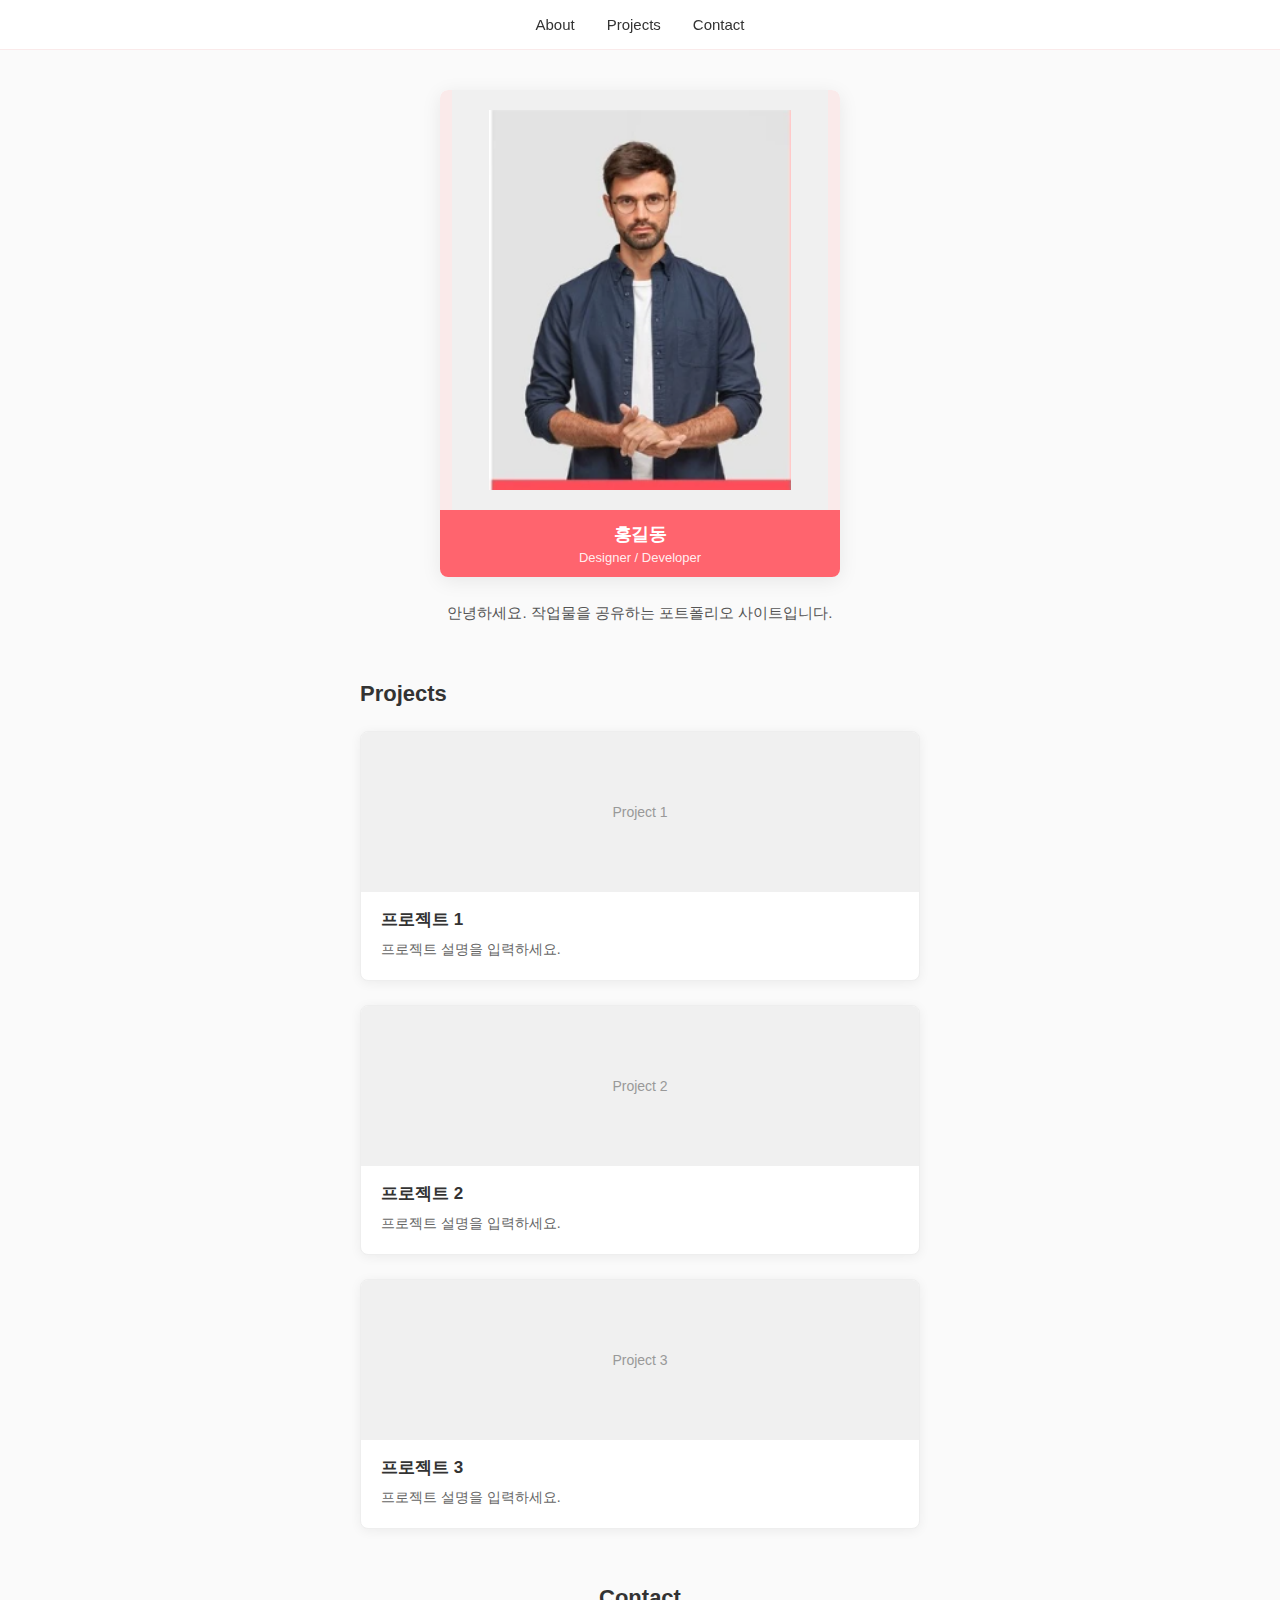
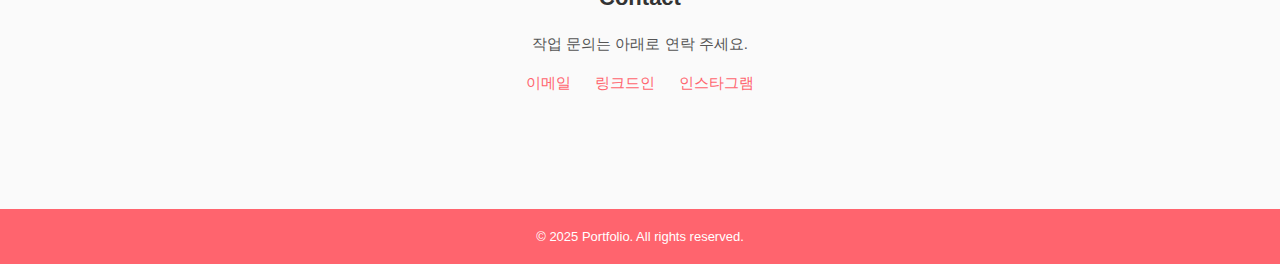
<file: index.html>
<!DOCTYPE html>
<html lang="ko">
<head>
    <meta charset="UTF-8">
    <meta name="viewport" content="width=device-width, initial-scale=1.0">
    <title>Portfolio | 홍길동</title>
    <link rel="stylesheet" href="style.css">
</head>
<body>
    <header class="header">
        <nav class="nav">
            <a href="#about" class="nav-link">About</a>
            <a href="#projects" class="nav-link">Projects</a>
            <a href="#contact" class="nav-link">Contact</a>
        </nav>
    </header>

    <main>
        <section id="about" class="section hero">
            <div class="profile-card">
                <div class="card-wrapper">
                    <div class="side-border left"></div>
                    <div class="content-area">
                        <img src="images/profile.png" alt="Profile" class="profile-image">
                    </div>
                    <div class="side-border right"></div>
                </div>
                <div class="bottom-band">
                    <span class="profile-name">홍길동</span>
                    <span class="profile-title">Designer / Developer</span>
                </div>
            </div>
            <p class="intro-text">안녕하세요. 작업물을 공유하는 포트폴리오 사이트입니다.</p>
        </section>

        <section id="projects" class="section">
            <h2 class="section-title">Projects</h2>
            <div class="project-grid">
                <article class="project-card">
                    <div class="project-thumb">Project 1</div>
                    <h3>프로젝트 1</h3>
                    <p>프로젝트 설명을 입력하세요.</p>
                </article>
                <article class="project-card">
                    <div class="project-thumb">Project 2</div>
                    <h3>프로젝트 2</h3>
                    <p>프로젝트 설명을 입력하세요.</p>
                </article>
                <article class="project-card">
                    <div class="project-thumb">Project 3</div>
                    <h3>프로젝트 3</h3>
                    <p>프로젝트 설명을 입력하세요.</p>
                </article>
            </div>
        </section>

        <section id="contact" class="section contact-section">
            <h2 class="section-title">Contact</h2>
            <p class="contact-text">작업 문의는 아래로 연락 주세요.</p>
            <div class="contact-links">
                <a href="mailto:hello@example.com" class="contact-link">이메일</a>
                <a href="#" class="contact-link">링크드인</a>
                <a href="#" class="contact-link">인스타그램</a>
            </div>
        </section>
    </main>

    <footer class="footer">
        <p>© 2025 Portfolio. All rights reserved.</p>
    </footer>

    <script src="main.js"></script>
</body>
</html>
</file>
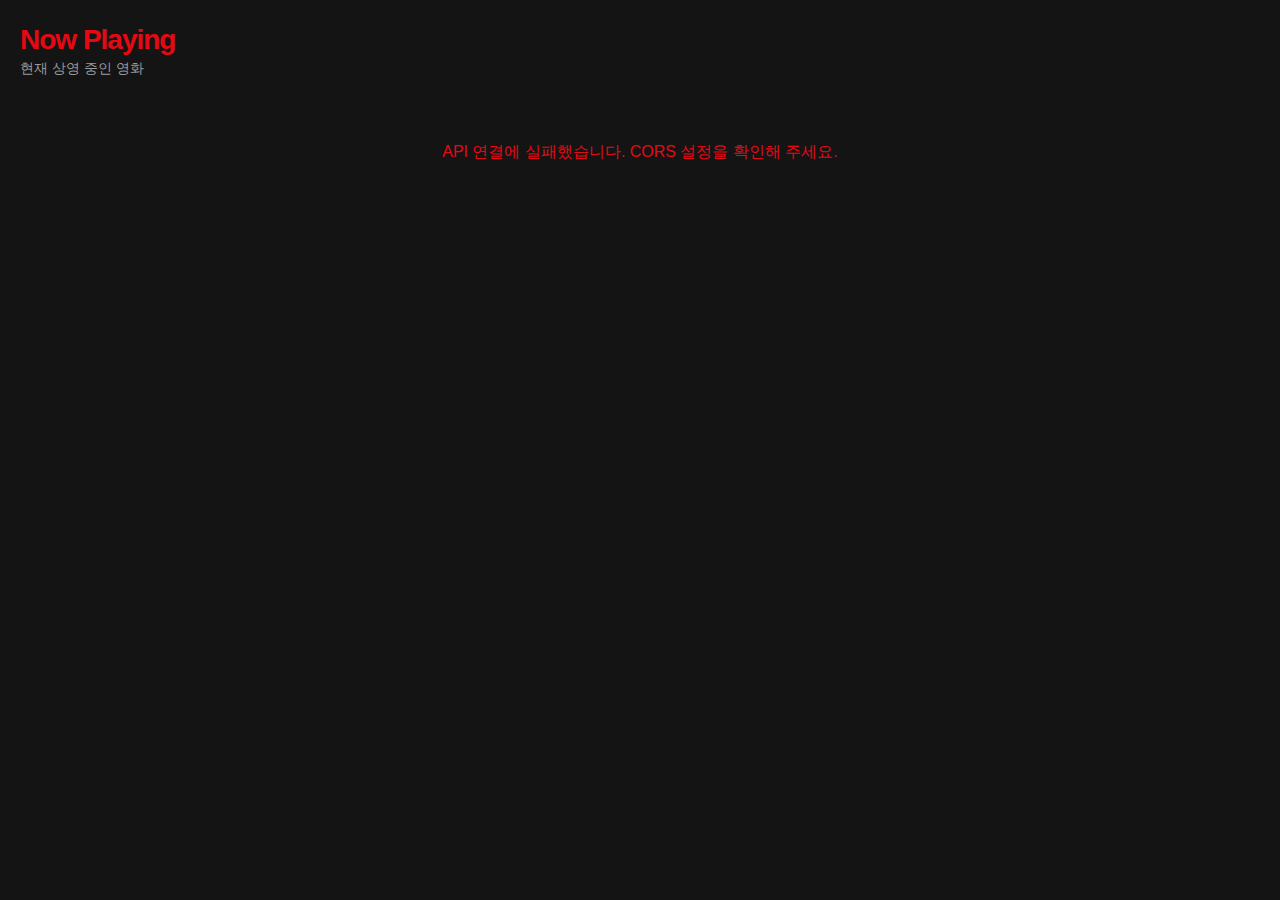
<file: movies/index.html>
<!DOCTYPE html>
<html lang="ko">
<head>
    <meta charset="UTF-8">
    <meta name="viewport" content="width=device-width, initial-scale=1.0">
    <title>Now Playing | Netflix Style</title>
    <link rel="stylesheet" href="style.css">
</head>
<body>
    <header class="header">
        <h1 class="logo">Now Playing</h1>
        <p class="tagline">현재 상영 중인 영화</p>
    </header>

    <main class="main">
        <div class="movie-grid" id="movieGrid">
            <div class="loading" id="loading">로딩 중...</div>
        </div>
    </main>

    <script src="main.js"></script>
</body>
</html>
</file>
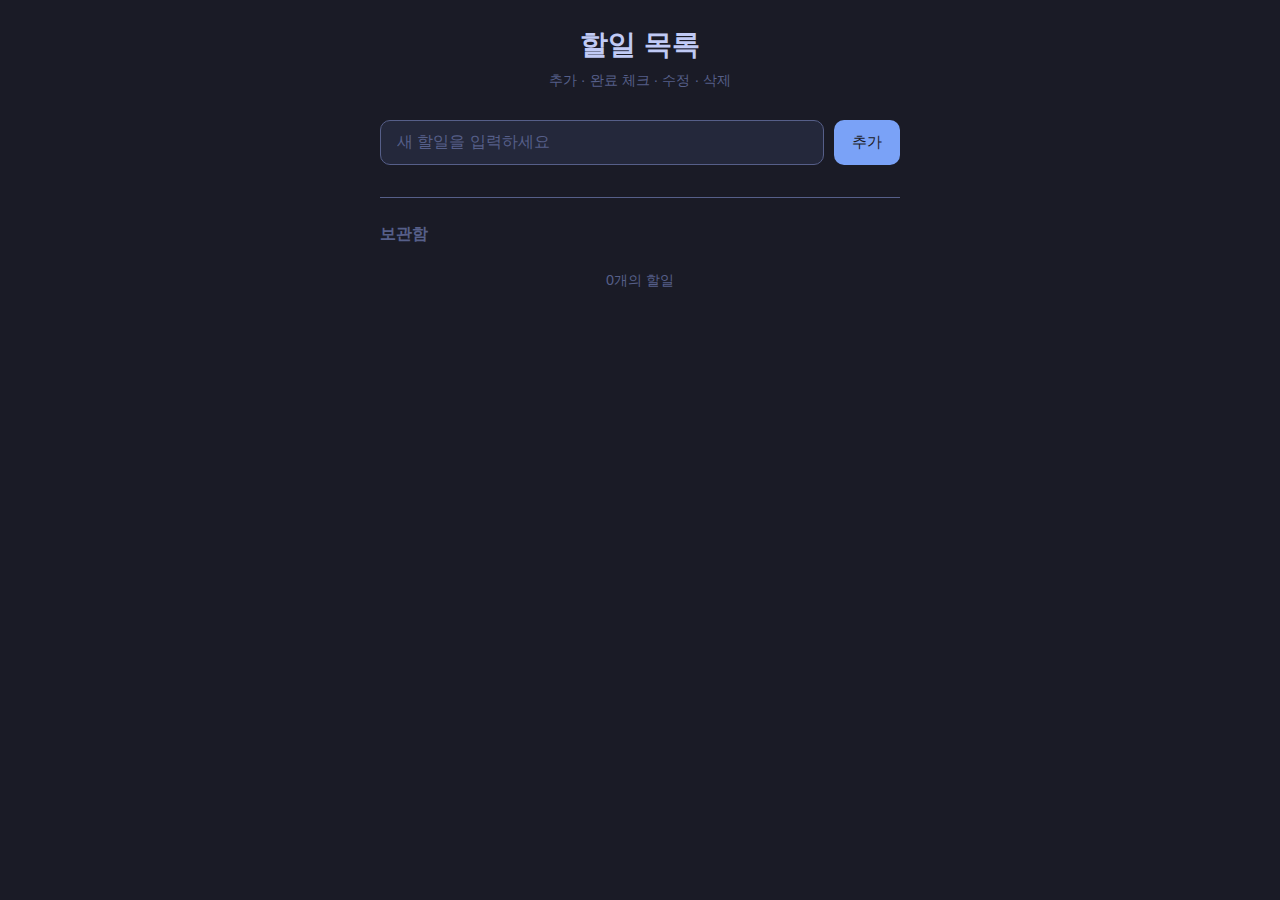
<file: todo_firebase/index.html>
<!DOCTYPE html>
<html lang="ko">
<head>
  <meta charset="UTF-8">
  <meta name="viewport" content="width=device-width, initial-scale=1.0">
  <title>할일 목록</title>
  <link rel="stylesheet" href="style.css">
</head>
<body>
  <div class="app">
    <header class="header">
      <h1>할일 목록</h1>
      <p class="subtitle">추가 · 완료 체크 · 수정 · 삭제</p>
    </header>

    <section class="input-section">
      <input type="text" id="todoInput" placeholder="새 할일을 입력하세요" maxlength="200" autocomplete="off">
      <button type="button" id="addBtn" class="btn btn-primary">추가</button>
    </section>

    <section class="edit-section hidden" id="editSection">
      <input type="text" id="editInput" placeholder="수정할 내용" maxlength="200" autocomplete="off">
      <button type="button" id="saveEditBtn" class="btn btn-primary">저장</button>
      <button type="button" id="cancelEditBtn" class="btn btn-secondary">취소</button>
    </section>

    <ul class="todo-list" id="todoList"></ul>

    <section class="archive-section">
      <h2 class="archive-title">보관함</h2>
      <ul class="todo-list archive-list" id="archiveList"></ul>
    </section>

    <footer class="footer">
      <span id="countText">0개의 할일</span>
    </footer>
  </div>
  <script type="module" src="main.js"></script>
</body>
</html>
</file>
<file: style.css>
* {
    margin: 0;
    padding: 0;
    box-sizing: border-box;
}

html {
    scroll-behavior: smooth;
}

body {
    min-height: 100vh;
    background: #fafafa;
    font-family: -apple-system, BlinkMacSystemFont, "Segoe UI", "Malgun Gothic", sans-serif;
    color: #333;
}

/* Header */
.header {
    position: sticky;
    top: 0;
    background: rgba(255, 255, 255, 0.95);
    backdrop-filter: blur(8px);
    border-bottom: 1px solid #FAEAEA;
    z-index: 100;
}

.nav {
    max-width: 600px;
    margin: 0 auto;
    padding: 16px 20px;
    display: flex;
    justify-content: center;
    gap: 32px;
}

.nav-link {
    color: #333;
    text-decoration: none;
    font-size: 15px;
    font-weight: 500;
    transition: color 0.2s;
}

.nav-link:hover {
    color: #FF646E;
}

/* Main */
main {
    max-width: 600px;
    margin: 0 auto;
    padding: 40px 20px 60px;
}

/* Sections */
.section {
    margin-bottom: 56px;
}

.section-title {
    font-size: 22px;
    font-weight: 600;
    margin-bottom: 24px;
    color: #333;
}

/* Hero / About */
.hero {
    display: flex;
    flex-direction: column;
    align-items: center;
    text-align: center;
}

.profile-card {
    width: 100%;
    max-width: 400px;
    overflow: hidden;
    border-radius: 8px;
    box-shadow: 0 4px 20px rgba(0, 0, 0, 0.08);
    margin-bottom: 24px;
    animation: fadeIn 0.5s ease forwards;
}

@keyframes fadeIn {
    to { opacity: 1; }
}

.card-wrapper {
    display: flex;
    width: 100%;
}

.side-border {
    width: 12px;
    min-width: 12px;
    background: #FAEAEA;
}

.side-border.left { border-radius: 8px 0 0 0; }
.side-border.right { border-radius: 0 8px 0 0; }

.content-area {
    flex: 1;
    background: #F0F0F0;
    min-height: 280px;
    display: flex;
    justify-content: center;
    align-items: center;
    padding: 20px;
}

.profile-image {
    width: 100%;
    height: auto;
    max-height: 380px;
    object-fit: contain;
    object-position: center;
}

.bottom-band {
    width: 100%;
    min-height: 48px;
    padding: 12px 20px;
    background: #FF646E;
    display: flex;
    flex-direction: column;
    justify-content: center;
    align-items: center;
    gap: 4px;
}

.profile-name {
    color: white;
    font-size: 18px;
    font-weight: 600;
    letter-spacing: -0.5px;
}

.profile-title {
    color: rgba(255, 255, 255, 0.9);
    font-size: 13px;
    font-weight: 400;
}

.intro-text {
    font-size: 15px;
    line-height: 1.6;
    color: #555;
}

/* Projects */
.project-grid {
    display: grid;
    gap: 24px;
}

.project-card {
    background: white;
    border-radius: 8px;
    overflow: hidden;
    box-shadow: 0 2px 12px rgba(0, 0, 0, 0.06);
    border: 1px solid #eee;
}

.project-thumb {
    height: 160px;
    background: #F0F0F0;
    display: flex;
    align-items: center;
    justify-content: center;
    color: #999;
    font-size: 14px;
}

.project-card h3 {
    font-size: 17px;
    font-weight: 600;
    padding: 16px 20px 8px;
}

.project-card p {
    font-size: 14px;
    color: #666;
    line-height: 1.5;
    padding: 0 20px 20px;
}

/* Contact */
.contact-section {
    text-align: center;
}

.contact-text {
    margin-bottom: 20px;
    color: #555;
    font-size: 15px;
}

.contact-links {
    display: flex;
    justify-content: center;
    gap: 24px;
    flex-wrap: wrap;
}

.contact-link {
    color: #FF646E;
    text-decoration: none;
    font-weight: 500;
    font-size: 15px;
}

.contact-link:hover {
    text-decoration: underline;
}

/* Footer */
.footer {
    background: #FF646E;
    color: white;
    text-align: center;
    padding: 20px;
    font-size: 13px;
}

/* 모바일 최적화 */
@media (max-width: 480px) {
    .nav {
        padding: 14px 16px;
        gap: 24px;
    }

    .nav-link {
        font-size: 14px;
    }

    main {
        padding: 32px 16px 48px;
    }

    .section {
        margin-bottom: 48px;
    }

    .section-title {
        font-size: 20px;
        margin-bottom: 20px;
    }

    .profile-card {
        margin-bottom: 20px;
    }

    .side-border {
        width: 8px;
        min-width: 8px;
    }

    .content-area {
        min-height: 240px;
        padding: 16px;
    }

    .profile-image {
        max-height: 320px;
    }

    .bottom-band {
        min-height: 40px;
        padding: 10px 16px;
    }

    .profile-name { font-size: 16px; }
    .profile-title { font-size: 12px; }

    .intro-text {
        font-size: 14px;
    }

    .project-thumb {
        height: 140px;
    }

    .project-card h3 {
        font-size: 16px;
        padding: 14px 16px 6px;
    }

    .project-card p {
        padding: 0 16px 16px;
    }
}

@media (max-width: 380px) {
    .content-area {
        min-height: 200px;
    }

    .profile-image {
        max-height: 280px;
    }
}
</file>
<file: movies/style.css>
* {
    margin: 0;
    padding: 0;
    box-sizing: border-box;
}

body {
    min-height: 100vh;
    background: #141414;
    color: #fff;
    font-family: -apple-system, BlinkMacSystemFont, "Segoe UI", "Malgun Gothic", sans-serif;
}

.header {
    padding: 24px 20px;
    background: linear-gradient(180deg, #141414 0%, transparent 100%);
}

.logo {
    font-size: 28px;
    font-weight: 700;
    color: #e50914;
    letter-spacing: -1px;
}

.tagline {
    font-size: 14px;
    color: #999;
    margin-top: 4px;
}

.main {
    max-width: 1200px;
    margin: 0 auto;
    padding: 0 20px 40px;
}

.movie-grid {
    display: grid;
    grid-template-columns: repeat(auto-fill, minmax(140px, 1fr));
    gap: 20px;
}

.loading {
    grid-column: 1 / -1;
    text-align: center;
    padding: 60px;
    color: #999;
}

.error {
    grid-column: 1 / -1;
    text-align: center;
    padding: 40px;
    color: #e50914;
}

.movie-card {
    transition: transform 0.2s ease;
}

.movie-card:hover {
    transform: scale(1.05);
}

.poster-wrap {
    aspect-ratio: 2/3;
    border-radius: 8px;
    overflow: hidden;
    background: #333;
}

.poster {
    width: 100%;
    height: 100%;
    object-fit: cover;
    display: block;
}

.movie-title {
    font-size: 14px;
    font-weight: 600;
    margin-top: 10px;
    line-height: 1.3;
    overflow: hidden;
    text-overflow: ellipsis;
    display: -webkit-box;
    -webkit-line-clamp: 2;
    -webkit-box-orient: vertical;
}

.release-date {
    font-size: 12px;
    color: #999;
    margin-top: 6px;
}

/* 모바일 */
@media (max-width: 480px) {
    .header {
        padding: 20px 16px;
    }

    .logo {
        font-size: 24px;
    }

    .main {
        padding: 0 16px 32px;
    }

    .movie-grid {
        grid-template-columns: repeat(2, 1fr);
        gap: 16px;
    }

    .movie-title {
        font-size: 13px;
        margin-top: 8px;
    }

    .release-date {
        font-size: 11px;
        margin-top: 4px;
    }
}
</file>
<file: todo_firebase/style.css>
* {
  box-sizing: border-box;
  margin: 0;
  padding: 0;
}

:root {
  --bg: #1a1b26;
  --surface: #24283b;
  --text: #c0caf5;
  --text-muted: #565f89;
  --accent: #7aa2f7;
  --accent-hover: #89b4fa;
  --danger: #f7768e;
  --danger-hover: #ff9db3;
  --success: #9ece6a;
  --radius: 10px;
  --shadow: 0 4px 20px rgba(0, 0, 0, 0.3);
}

body {
  font-family: 'Segoe UI', 'Malgun Gothic', sans-serif;
  background: var(--bg);
  color: var(--text);
  min-height: 100vh;
  padding: 24px;
  line-height: 1.5;
}

.app {
  max-width: 520px;
  margin: 0 auto;
}

.header {
  text-align: center;
  margin-bottom: 28px;
}

.header h1 {
  font-size: 1.75rem;
  font-weight: 600;
  color: var(--text);
  margin-bottom: 4px;
}

.subtitle {
  font-size: 0.9rem;
  color: var(--text-muted);
}

.input-section,
.edit-section {
  display: flex;
  gap: 10px;
  margin-bottom: 20px;
}

.input-section input,
.edit-section input {
  flex: 1;
  padding: 12px 16px;
  font-size: 1rem;
  border: 1px solid var(--text-muted);
  border-radius: var(--radius);
  background: var(--surface);
  color: var(--text);
  outline: none;
  transition: border-color 0.2s;
}

.input-section input:focus,
.edit-section input:focus {
  border-color: var(--accent);
}

.input-section input::placeholder,
.edit-section input::placeholder {
  color: var(--text-muted);
}

.btn {
  padding: 12px 18px;
  font-size: 0.95rem;
  font-weight: 500;
  border: none;
  border-radius: var(--radius);
  cursor: pointer;
  transition: background 0.2s, transform 0.1s;
}

.btn:active {
  transform: scale(0.98);
}

.btn-primary {
  background: var(--accent);
  color: #1a1b26;
}

.btn-primary:hover {
  background: var(--accent-hover);
}

.btn-secondary {
  background: var(--text-muted);
  color: var(--text);
}

.btn-secondary:hover {
  background: #6b7ab0;
}

.btn-edit {
  background: transparent;
  color: var(--accent);
  padding: 8px 12px;
  font-size: 0.85rem;
}

.btn-edit:hover {
  background: rgba(122, 162, 247, 0.15);
}

.btn-delete {
  background: transparent;
  color: var(--danger);
  padding: 8px 12px;
  font-size: 0.85rem;
}

.btn-delete:hover {
  background: rgba(247, 118, 142, 0.15);
}

.hidden {
  display: none !important;
}

.todo-list {
  list-style: none;
}

.todo-item {
  display: flex;
  align-items: center;
  gap: 12px;
  padding: 14px 16px;
  background: var(--surface);
  border-radius: var(--radius);
  margin-bottom: 10px;
  box-shadow: var(--shadow);
  animation: fadeIn 0.25s ease;
}

@keyframes fadeIn {
  from {
    opacity: 0;
    transform: translateY(-8px);
  }
  to {
    opacity: 1;
    transform: translateY(0);
  }
}

.todo-item.editing {
  background: rgba(122, 162, 247, 0.1);
  border: 1px solid var(--accent);
}

.todo-check-wrap {
  flex: 1;
  display: flex;
  align-items: center;
  gap: 12px;
  cursor: pointer;
  user-select: none;
}

.todo-check {
  width: 20px;
  height: 20px;
  accent-color: var(--success);
  cursor: pointer;
  flex-shrink: 0;
}

.todo-text {
  font-size: 1rem;
  word-break: break-word;
}

.todo-item.done .todo-text {
  text-decoration: line-through;
  color: var(--text-muted);
}

.todo-actions {
  display: flex;
  gap: 4px;
}

.archive-section {
  margin-top: 32px;
  padding-top: 24px;
  border-top: 1px solid var(--text-muted);
}

.archive-title {
  font-size: 1rem;
  font-weight: 600;
  color: var(--text-muted);
  margin-bottom: 14px;
}

.archive-list .todo-item {
  opacity: 0.9;
}

.footer {
  margin-top: 24px;
  text-align: center;
  font-size: 0.9rem;
  color: var(--text-muted);
}

.empty-message {
  text-align: center;
  padding: 40px 20px;
  color: var(--text-muted);
  font-size: 1rem;
}

.empty-message.hidden {
  display: none;
}
</file>
